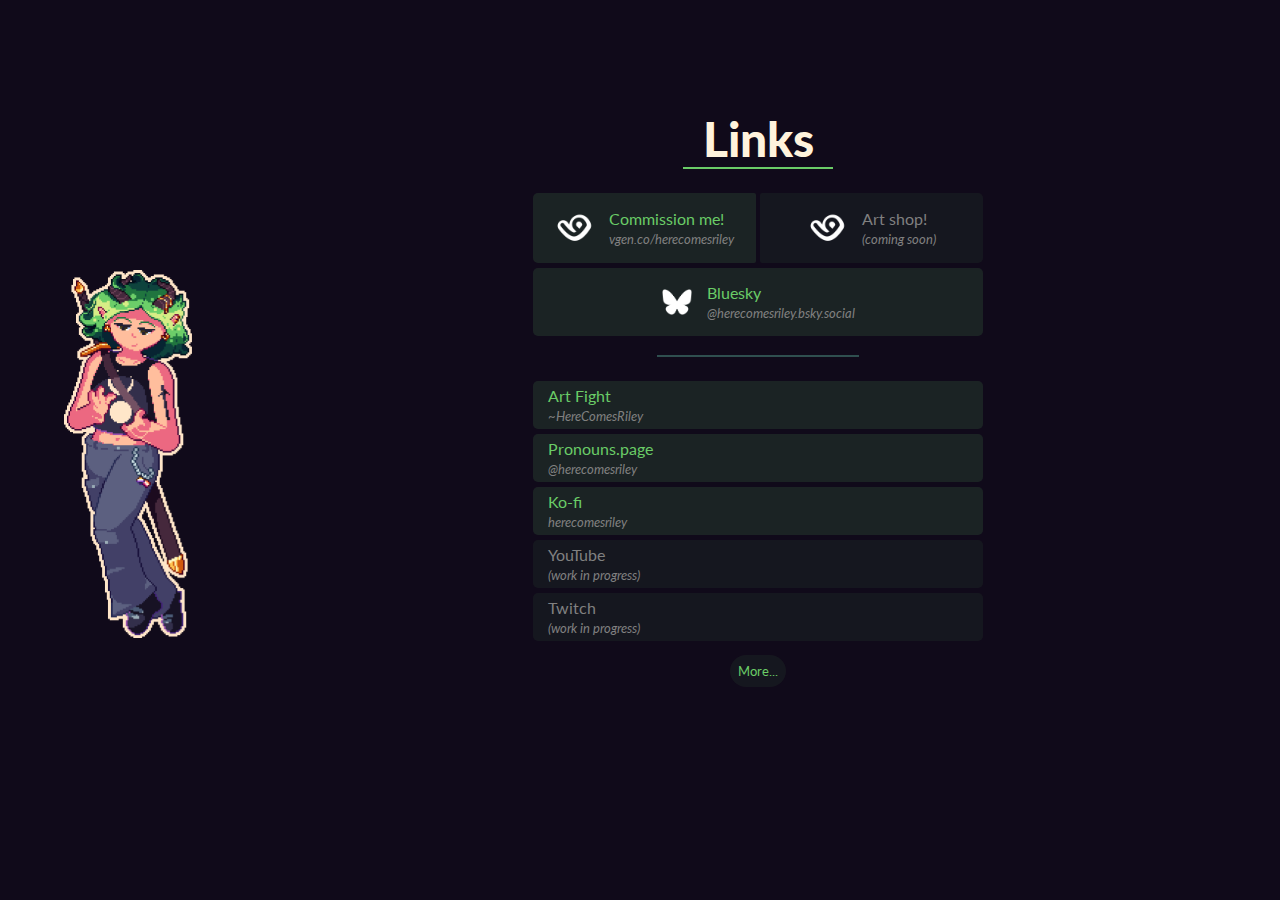
<file: links/index.html>
<!DOCTYPE html>
<html lang="en">
<head>
    <meta charset="UTF-8">
    <meta name="viewport" content="width=device-width, initial-scale=1.0">

    <link rel="stylesheet" href="style.css">
    <link rel="icon" type="image/x-icon" href="../assets/favicon.png">
    <title>Riley ✨ Links</title>

    <link rel="preconnect" href="https://fonts.googleapis.com">
    <link rel="preconnect" href="https://fonts.gstatic.com" crossorigin>
    <link href="https://fonts.googleapis.com/css2?family=Lato:ital,wght@0,100;0,300;0,400;0,700;0,900;1,100;1,300;1,400;1,700;1,900&display=swap" rel="stylesheet">
</head>
<body>
    <div id="site">
        <div id="luna-eclipse-container">
            <img id="luna" src="/assets/luna.png">
            <img id="eclipse" src="/assets/eclipse.png">
        </div>

        <div class="page" id="main">
            <h1 id="header">Links</h1>

            <br>
            <div class="button-container">
                <div class="split-button-container">
                    <a class="social-button split-button" href="https://vgen.co/herecomesriley" target="_blank">
                        <img src="../assets/logos/vgen.png" class="button-icon">
                        <span class="link-text">Commission me!<br><i>vgen.co/herecomesriley</i></span>
                    </a>
                    <a class="social-button split-button split-button-2 button-disabled">
                        <img src="../assets/logos/vgen.png" class="button-icon">
                        <span class="link-text">Art shop!<br><i>(coming soon)</i></span>
                    </a>
                </div>
                <a class="social-button" href="https://bsky.app/profile/herecomesriley.bsky.social" target="_blank">
                    <img src="../assets/logos/bsky.png" class="button-icon" id="bsky-icon">
                    <span class="link-text">Bluesky<br><i>@herecomesriley.bsky.social</i></span>
                </a>
            </div>

            <br>
            <p class="separator"></p>
            <br>

            <div class="button-container">
                <a class="social-button-lesser" href="https://artfight.net/~HereComesRiley" target="_blank">
                    <span class="link-text">Art Fight<br><i>~HereComesRiley</i></span>
                </a> 
                <a class="social-button-lesser" href="https://en.pronouns.page/@herecomesriley" target="_blank">
                    <span class="link-text">Pronouns.page<br><i>@herecomesriley</i></span>
                </a>
                <a class="social-button-lesser" href="https://ko-fi.com/herecomesriley" target="_blank">
                    <span class="link-text">Ko-fi<br><i>herecomesriley</i></span>
                </a>
                <a class="social-button-lesser button-disabled" target="_blank">
                    <span class="link-text">YouTube<br><i>(work in progress)</i></span>
                </a> 
                <a class="social-button-lesser button-disabled" target="_blank">
                    <span class="link-text">Twitch<br><i>(work in progress)</i></span>
                </a> 
            </div>
            <br>
            <a class="small-button" href="./morelinks">More...</a>
            <br>
            <br>
        </div>
    </div>

    <p style="margin: auto; text-align: center; margin-top: 40px; font-size: small; color: #100a1a; cursor: default;">made with love and a fucking text editor</p>

    <script src="script.js"></script>
</body>
</html>
</file>
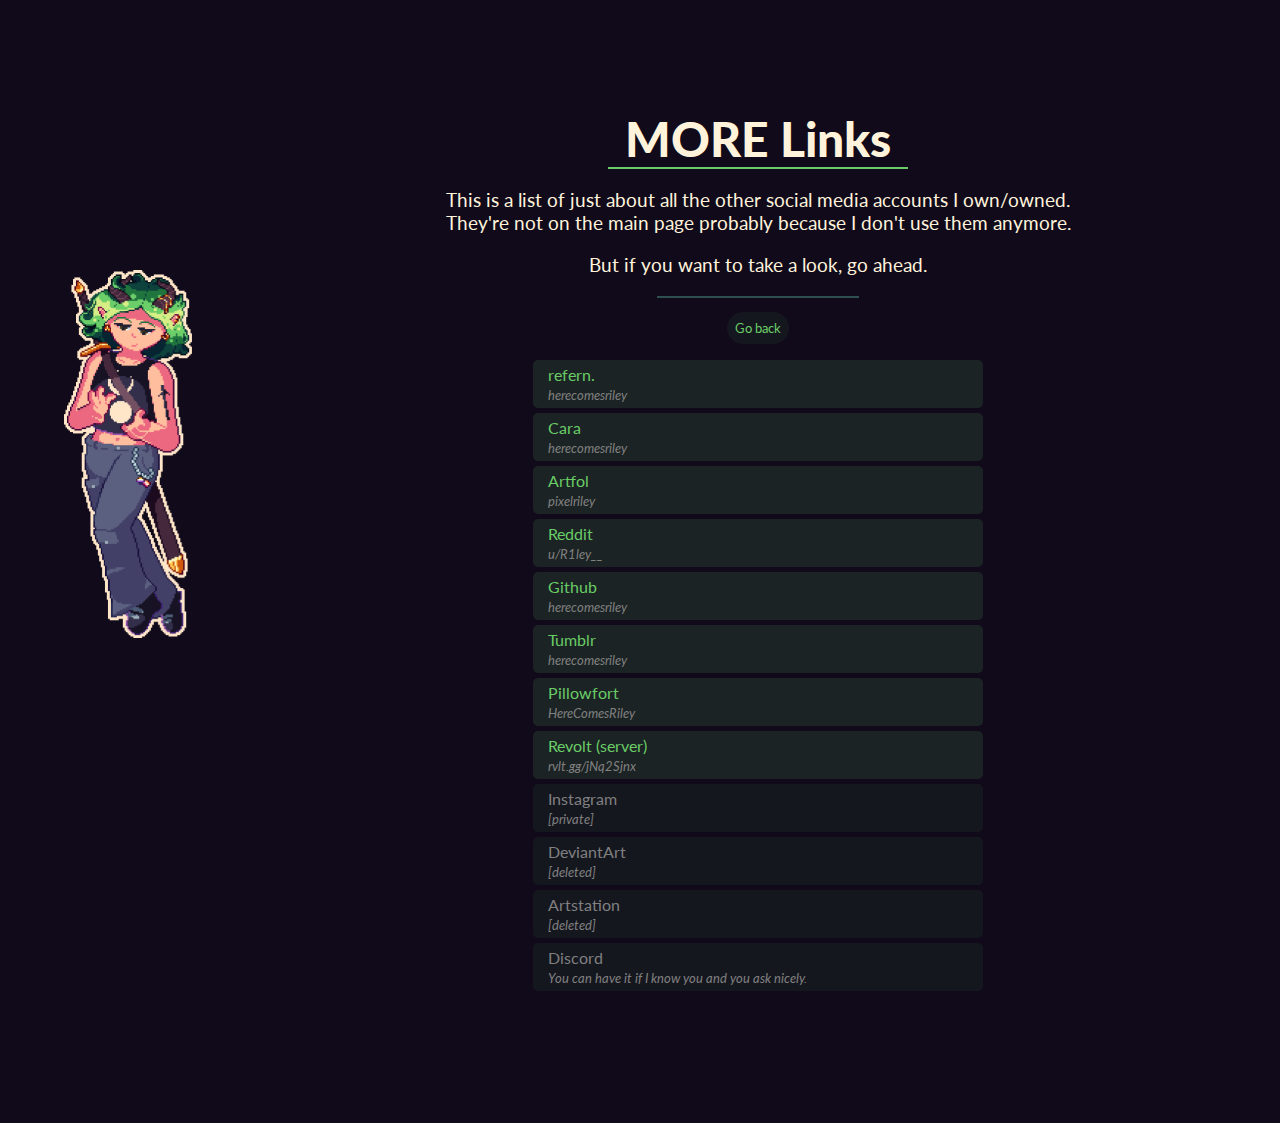
<file: links/morelinks/index.html>
<!DOCTYPE html>
<html lang="en">
<head>
    <meta charset="UTF-8">
    <meta name="viewport" content="width=device-width, initial-scale=1.0">

    <link rel="stylesheet" href="../style.css">
    <link rel="icon" type="image/x-icon" href="../../assets/favicon.png">
    <title>Riley ✨ MORE Links</title>

    <link rel="preconnect" href="https://fonts.googleapis.com">
    <link rel="preconnect" href="https://fonts.gstatic.com" crossorigin>
    <link href="https://fonts.googleapis.com/css2?family=Lato:ital,wght@0,100;0,300;0,400;0,700;0,900;1,100;1,300;1,400;1,700;1,900&display=swap" rel="stylesheet">
</head>
<body>
    <div id="site">
        <div id="luna-eclipse-container">
            <img id="luna" src="/assets/luna.png">
            <img id="eclipse" src="/assets/eclipse.png">
        </div>

        <div class="page" id="main">
            <h1 id="header" style="width:300px">MORE Links</h1>

            <p>This is a list of just about all the other social media accounts I own/owned.<br>They're not on the main page probably because I don't use them anymore.</p>
            <p>But if you want to take a look, go ahead.</p>

            <p class="separator"></p>
            <br>

            <a class="small-button" href="../">Go back</a>
            <br>
            <br>

            <div class="button-container">
                <a class="social-button-lesser" href="https://my.refern.app/herecomesriley" target="_blank">
                    <span class="link-text">refern.<br><i>herecomesriley</i></span>
                </a>
                <a class="social-button-lesser" href="https://cara.app/herecomesriley" target="_blank">
                    <span class="link-text">Cara<br><i>herecomesriley</i></span>
                </a> 
                <a class="social-button-lesser" href="https://www.artfol.co/pixelriley" target="_blank">
                    <span class="link-text">Artfol<br><i>pixelriley</i></span>
                </a>
                <a class="social-button-lesser" href="https://www.reddit.com/user/R1ley__/" target="_blank">
                    <span class="link-text">Reddit<br><i>u/R1ley__</i></span>
                </a>
                <a class="social-button-lesser" href="https://github.com/herecomesriley" target="_blank">
                    <span class="link-text">Github<br><i>herecomesriley</i></span>
                </a>
                <a class="social-button-lesser" href="https://www.tumblr.com/herecomesriley" target="_blank">
                    <span class="link-text">Tumblr<br><i>herecomesriley</i></span>
                </a>
                <a class="social-button-lesser" href="https://www.pillowfort.social/HereComesRiley" target="_blank">
                    <span class="link-text">Pillowfort<br><i>HereComesRiley</i></span>
                </a>
                <a class="social-button-lesser" href="https://rvlt.gg/jNq2Sjnx" target="_blank">
                    <span class="link-text">Revolt (server)<br><i>rvlt.gg/jNq2Sjnx</i></span>
                </a>
                <a class="social-button-lesser button-disabled" target="_blank">
                    <span class="link-text">Instagram<br><i>[private]</i></span>
                </a>
                <a class="social-button-lesser button-disabled" target="_blank">
                    <span class="link-text">DeviantArt<br><i>[deleted]</i></span>
                </a>
                <a class="social-button-lesser button-disabled" target="_blank">
                    <span class="link-text">Artstation<br><i>[deleted]</i></span>
                </a>
                <a class="social-button-lesser button-disabled" target="_blank">
                    <span class="link-text">Discord<br><i>You can have it if I know you and you ask nicely.</i></span>
                </a> 
                
            </div>
            <br>
            <br>
        </div>
    </div>

    <p style="margin: auto; text-align: center; margin-top: 40px; font-size: small; color: #100a1a; cursor: default;">made with love and a fucking text editor</p>

    <script src="script.js"></script>
</body>
</html>
</file>
<file: links/style.css>
:root {
    --accent-color: #6ACC67;
    --accent-color-highlight: #D5ED85;

    --black: #100a1a;
    --white: #fff3dc;
}

body {
    background-color: var(--black);
    color: var(--white);
    font-family: "Lato", serif;
    font-weight: 400;
    font-style: normal;
}

#site {
    min-width: 1500px;
}

.page {
    margin: auto;
    margin-top: 30px;
    padding-top: 15px;
    padding-bottom: 30px;
    text-align: center;
    
    width: 750px;
}

h1 {
    font-weight: 900;
    font-style: normal;
    font-size: xxx-large;

    padding-top: 20px;
    border-bottom: var(--accent-color) solid 2px;
    margin: auto;
}

#header {
    width: 150px;
}

#header-main {
    width: 350px;
    padding-bottom: 5px;
}

#header-other {
    width: 300px;
    padding-bottom: 5px;
}

h2 {
    border-left: var(--accent-color) solid 2px;
    margin-top: 20px;
    text-align: left;
    margin-left: 50px;
    padding-left: 10px;
}

a {
    color: var(--accent-color);
}

a:hover {
    color: var(--accent-color-highlight)
}

p {
    margin-left: 50px;
    margin-right: 50px;
    font-size: larger;
}

.paragraph {
    margin-top: 1px;
    margin-bottom: 5px;
}

#luna-eclipse-container {
    top: 30%;
    width: 100%;
    position: fixed;
    min-width: 1500px;
}

#luna, #eclipse {
    width: 10%; 
    position: fixed;
}

#luna {
    left: 5%;
    display: block;
}

#eclipse {
    left: 85%;
}

#main {
    margin-top: 5%;
}

.separator {
    border: 1px darkslategray solid;
    margin-left: auto;
    margin-right: auto;
    text-align: center;
    width: 200px;
    margin-top: 0px;
    margin-bottom: 0px
}

.button-container {
    width: 60%;
    
    margin: auto;
}


.split-button-container {
    display: grid;
    grid-template-columns: 49.5% 1% 49.5%;
    column-count: 3;
}

.social-button {
    background-color: #6ACC6722;
    width: 100%;
    
    padding: 15px 0;

    align-items: center;

    margin-top: 5px;

    border-radius: 5px;

    text-decoration: none;

    display: inline-flex;
    justify-content: center;
}

.social-button-lesser {
    background-color: #6ACC6722;
    font-size: medium;
    width: 100%;
    
    padding: 5px 0;

    align-items: center;

    margin-top: 5px;

    border-radius: 5px;

    text-decoration: none;

    display: inline-flex;
    justify-content: left;
}

.social-button:hover, .social-button-lesser:hover {
    background-color: #6ACC6755;
}

.button-disabled, .button-disabled:hover {
    background-color: #6ACC6711;
    color: gray;
}

.button-disabled:hover i {
    color: gray;
}

.split-button {
    border-radius: 5px 2px 2px 5px;
    width: 100%;
}

.split-button-2 {
    grid-column-start: 3;
    border-radius: 2px 5px 5px 2px;
}

.button-icon {
    width: 40px;
    margin-right: 10px;
}

.button-icon-lesser {
    width: 30px;
    margin-left: 15px;
}

#bsky-icon {
    width: 30px;
}

.link-text {
    text-align: left;
    margin-left: 5px;
}

.social-button-lesser .link-text {
    margin-left: 15px
}

a i {
    color: gray;
    font-size: small;
}

a:hover i {
    color: white;
}

.small-button {
    font-size: small;
    background-color: #6ACC6711;
    padding: 8px;
    border-radius: 20px;
    text-decoration: none;
}

.small-button:hover {
    background-color: #6ACC6722;
}
</file>
